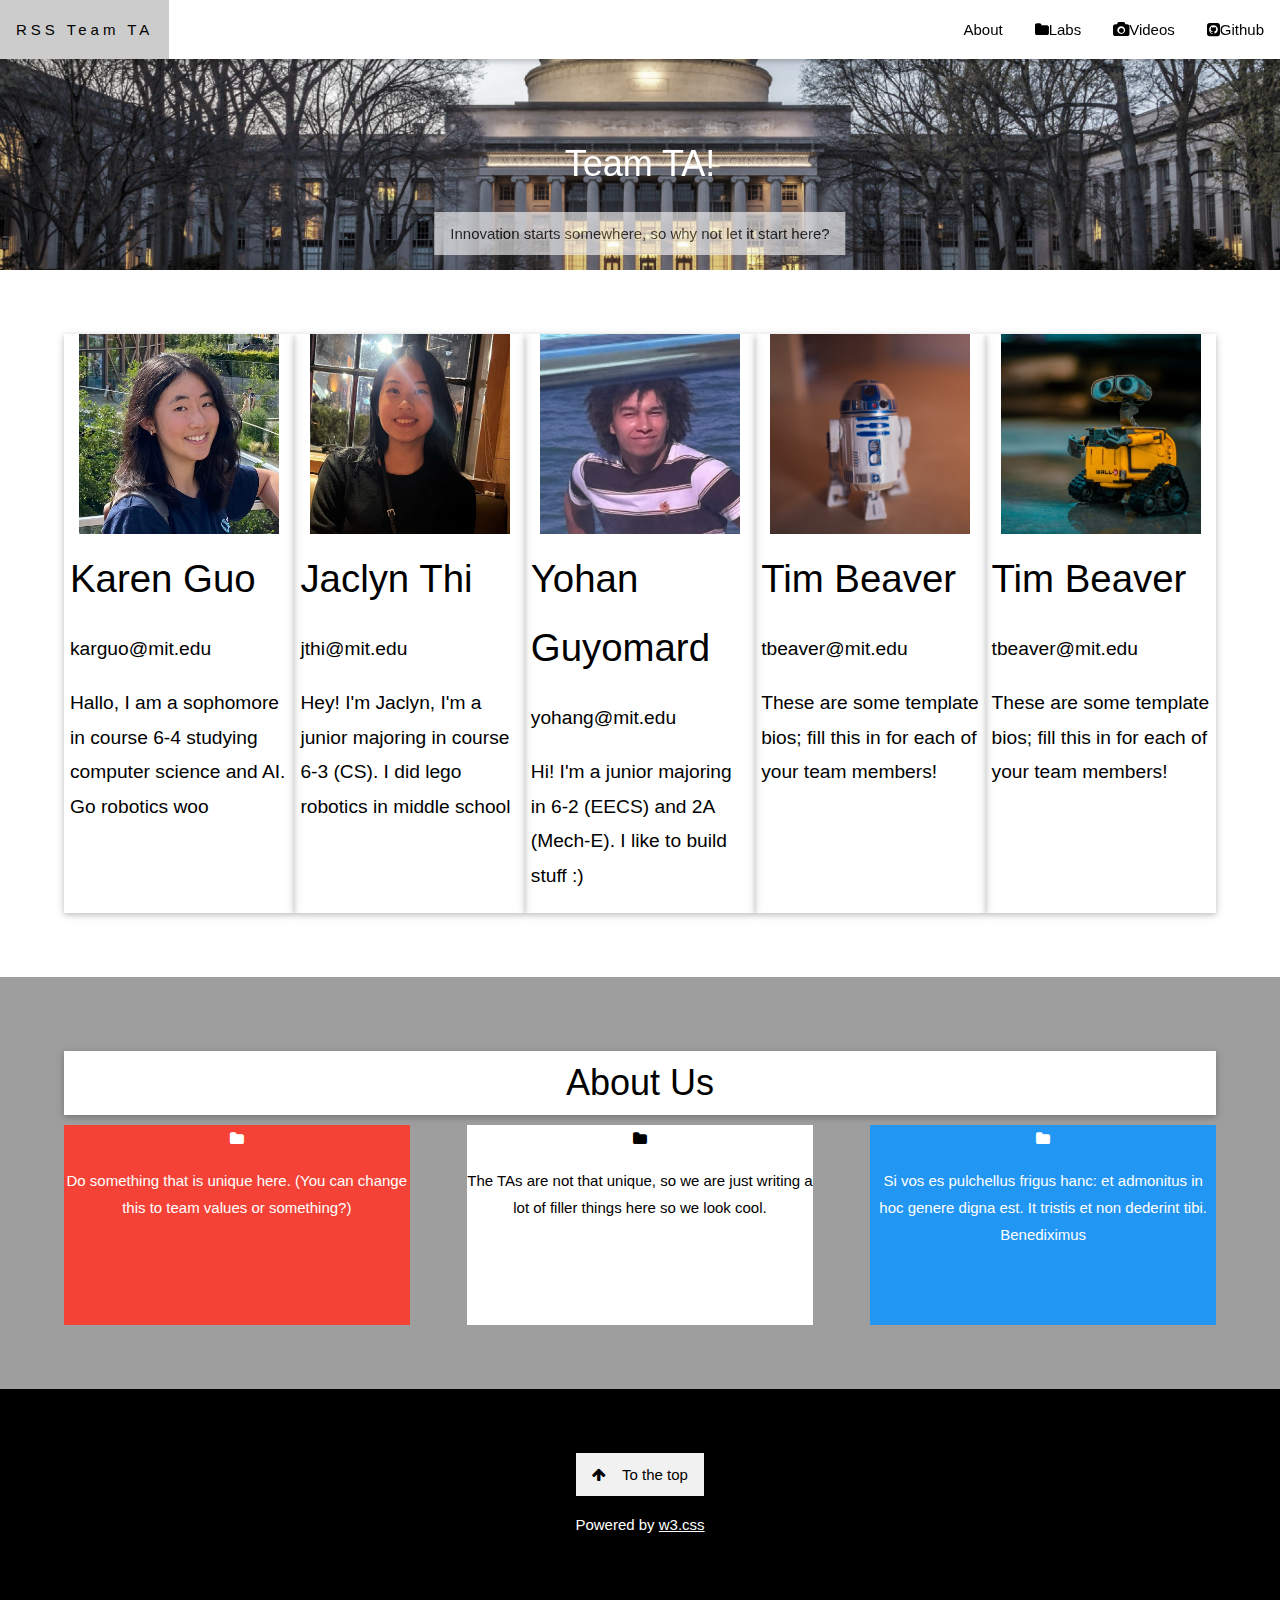
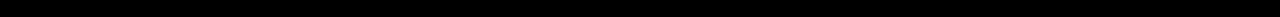
<file: index.html>
<!DOCTYPE html>
<html>
  <title>RSS Team TA</title>
  <meta charset="UTF-8" />
  <meta name="viewport" content="width=device-width, initial-scale=1" />
  <link rel="stylesheet" href="https://www.w3schools.com/w3css/4/w3.css" />
  <link
    rel="stylesheet"
    href="https://fonts.googleapis.com/css?family=Raleway"
  />
  <link
    rel="stylesheet"
    href="https://cdnjs.cloudflare.com/ajax/libs/font-awesome/4.7.0/css/font-awesome.min.css"
  />

  <style>
    body,
    p,
    h1,
    h2,
    h3,
    h4,
    h5,
    h6 {
      font-family: Palatino Linotype, sans-serif;
    }

    body,
    html {
      height: 100%;
      line-height: 1.8;
    }

    /* Full height image header */
    .title_img {
      background-position: center;
      background-size: cover;
      background-image: url("./img/mit.jpg");
      height: 30%;
      /* max-height: 30%; */
    }

    .team_member {
      width: 20%; /* Change this so you can fit x Team members in a row*/
      float: left;
      padding: 0% 6px;
      min-height: 500px;
    }
    .team_member p {
      font-size: 10px;
      font-size: 1.5vw;
    }
    .team_member h4 {
      font-size: 20px;
      font-size: 3vw;
    }

    .headshot {
      display: block;
      margin: auto;
      max-width: 100%;
      width: 200px;
      height: 200px;
      max-height: 200px;
      overflow: hidden;
    }

    .w3-bar .w3-button {
      padding: 16px;
    }
  </style>

  <body>
    <!-- If you change something in the Navbar you have to change it on each page (sit on top) -->
    <!-- MAKE SURE YOU GET THE RELATIVE PATHS RIGHT FOR THE NAV BAR!!!!-->
    <div class="w3-top">
      <div class="w3-bar w3-white w3-card" id="myNavbar">
        <a href="#home" class="w3-bar-item w3-button w3-wide">RSS Team TA</a>
        <!-- Right-sided navbar links -->
        <div class="w3-right w3-hide-small">
          <a href="#about" class="w3-bar-item w3-button">About</a>
          <a href="labs/" class="w3-bar-item w3-button"
            ><i class="fa fa-folder"></i>Labs</a
          >
          <a
            href="https://www.youtube.com/watch?v=dQw4w9WgXcQ"
            class="w3-bar-item w3-button"
            ><i class="fa fa-camera"></i>Videos</a
          >
          <a href="https://github.com/mit-rss" class="w3-bar-item w3-button"
            ><i class="fa fa-github-square"></i>Github</a
          >
        </div>
        <!-- Hide right-floated links on small screens and replace them with a menu icon -->

        <a
          href="javascript:void(0)"
          class="w3-bar-item w3-button w3-right w3-hide-large w3-hide-medium"
          onclick="w3_open()"
        >
          <i class="fa fa-bars"></i>
        </a>
      </div>
    </div>

    <!-- Sidebar on small screens when clicking the menu icon -->
    <nav
      class="w3-sidebar w3-bar-block w3-black w3-card w3-animate-left w3-hide-medium w3-hide-large"
      style="display: none"
      id="mySidebar"
    >
      <a
        href="javascript:void(0)"
        onclick="w3_close()"
        class="w3-bar-item w3-button w3-large w3-padding-16"
        >Close X</a
      >
      <a href="#about" onclick="w3_close()" class="w3-bar-item w3-button"
        >About</a
      >
      <a href="labs/" onclick="w3_close()" class="w3-bar-item w3-button"
        >Labs</a
      >
      <a
        href="https://www.youtube.com/watch?v=dQw4w9WgXcQ"
        onclick="w3_close()"
        class="w3-bar-item w3-button"
        >Videos</a
      >
      <a
        href="https://github.com/mit-rss"
        onclick="w3_close()"
        class="w3-bar-item w3-button"
        >Github</a
      >
    </nav>
    <!-- End of repeated content on each page-->

    <!-- Header with full-height image -->
    <header class="title_img w3-display-container w3-grayscale-min" id="home">
      <div class="w3-display-bottommiddle w3-text-white w3-center">
        <h1>Team TA!</h1>
        <p>
          <a
            href="https://youtu.be/xLZU6TcSmRo"
            style="width: 100%"
            class="w3-button w3-white w3-opacity w3-hover-opacity-off"
          >
            Innovation starts somewhere, so why not let it start here?
          </a>
        </p>
      </div>
    </header>

<div class="w3-container w3-white" style="padding:5% 5%">
      <div style="display: flex; flex-direction: row;">
      <div class="w3-card team_member">
        <img class="headshot" src="img/karen.jpg" />
        <h4>Karen Guo</h4>
        <p>karguo@mit.edu</p>
        <p>
          Hallo, I am a sophomore in course 6-4 studying computer science and
          AI. Go robotics woo
        </p>
      </div>
      <div class="w3-card team_member">
        <img class="headshot" src="img/IMG_6398 copy.jpeg">
        <h4>Jaclyn Thi</h4>
        <p>jthi@mit.edu</p>
        <p>Hey! I'm Jaclyn, I'm a junior majoring in course 6-3 (CS). I did lego robotics in middle school
        </p>
      </div>
      <div class="w3-card team_member">
        <img class="headshot" src="img/yohan.JPG" />
        <h4>Yohan Guyomard</h4>
        <p>yohang@mit.edu</p>
        <p>
          Hi! I'm a junior majoring in 6-2 (EECS) and 2A (Mech-E). I like to
          build stuff :)
        </p>
      </div>
      <div class="w3-card team_member">
        <img class="headshot" src="img/r2.jpg" />
        <h4>Tim Beaver</h4>
        <p>tbeaver@mit.edu</p>
        <p>
          These are some template bios; fill this in for each of your team
          members!
        </p>
      </div>
      <div class="w3-card team_member">
        <img class="headshot" src="img/wall_e.jfif" />
        <h4>Tim Beaver</h4>
        <p>tbeaver@mit.edu</p>
        <p>
          These are some template bios; fill this in for each of your team
          members!
        </p>
      </div>
    </div>
    </div>

    <!-- Contact Section -->
    <div
      class="w3-container w3-grey"
      style="padding: 5% 5%; text-align: center"
      id="about"
    >
      <div class="w3-card w3-white" style="width: 100%">
        <h1>About Us</h1>
      </div>
      <div
        class="w3-cell w3-red"
        style="width: 30%; float: left; min-height: 200px"
      >
        <i class="fa fa-folder"></i>
        <!--Put an image here or something?-->
        <p>
          Do something that is unique here. (You can change this to team values
          or something?)
        </p>
      </div>
      <div
        class="w3-cell w3-white"
        style="width: 30%; margin-left: 5%; float: left; min-height: 200px"
      >
        <i class="fa fa-folder"></i
        ><!--Put an image here or something?-->
        <p>
          The TAs are not that unique, so we are just writing a lot of filler
          things here so we look cool.
        </p>
      </div>
      <div
        class="w3-cell w3-blue"
        style="width: 30%; margin-left: 5%; float: left; min-height: 200px"
      >
        <i class="fa fa-folder"></i
        ><!--Put an image here or something?-->
        <p>
          Si vos es pulchellus frigus hanc: et admonitus in hoc genere digna
          est. It tristis et non dederint tibi. Benediximus
        </p>
      </div>
    </div>
  </body>

  <!-- Footer -->
  <footer class="w3-center w3-black w3-padding-64">
    <a href="#home" class="w3-button w3-light-grey"
      ><i class="fa fa-arrow-up w3-margin-right"></i>To the top</a
    >
    <p>
      Powered by
      <a
        href="https://www.w3schools.com/w3css/default.asp"
        title="W3.CSS"
        target="_blank"
        class="w3-hover-text-green"
        >w3.css</a
      >
    </p>
  </footer>

  <script>
    // Modal Image Gallery
    function onClick(element) {
      document.getElementById("img01").src = element.src;
      document.getElementById("modal01").style.display = "block";
      var captionText = document.getElementById("caption");
      captionText.innerHTML = element.alt;
    }

    // Toggle between showing and hiding the sidebar when clicking the menu icon
    var mySidebar = document.getElementById("mySidebar");

    function w3_open() {
      if (mySidebar.style.display === "block") {
        mySidebar.style.display = "none";
      } else {
        mySidebar.style.display = "block";
      }
    }

    // Close the sidebar with the close button
    function w3_close() {
      mySidebar.style.display = "none";
    }
  </script>
</html>
</file>
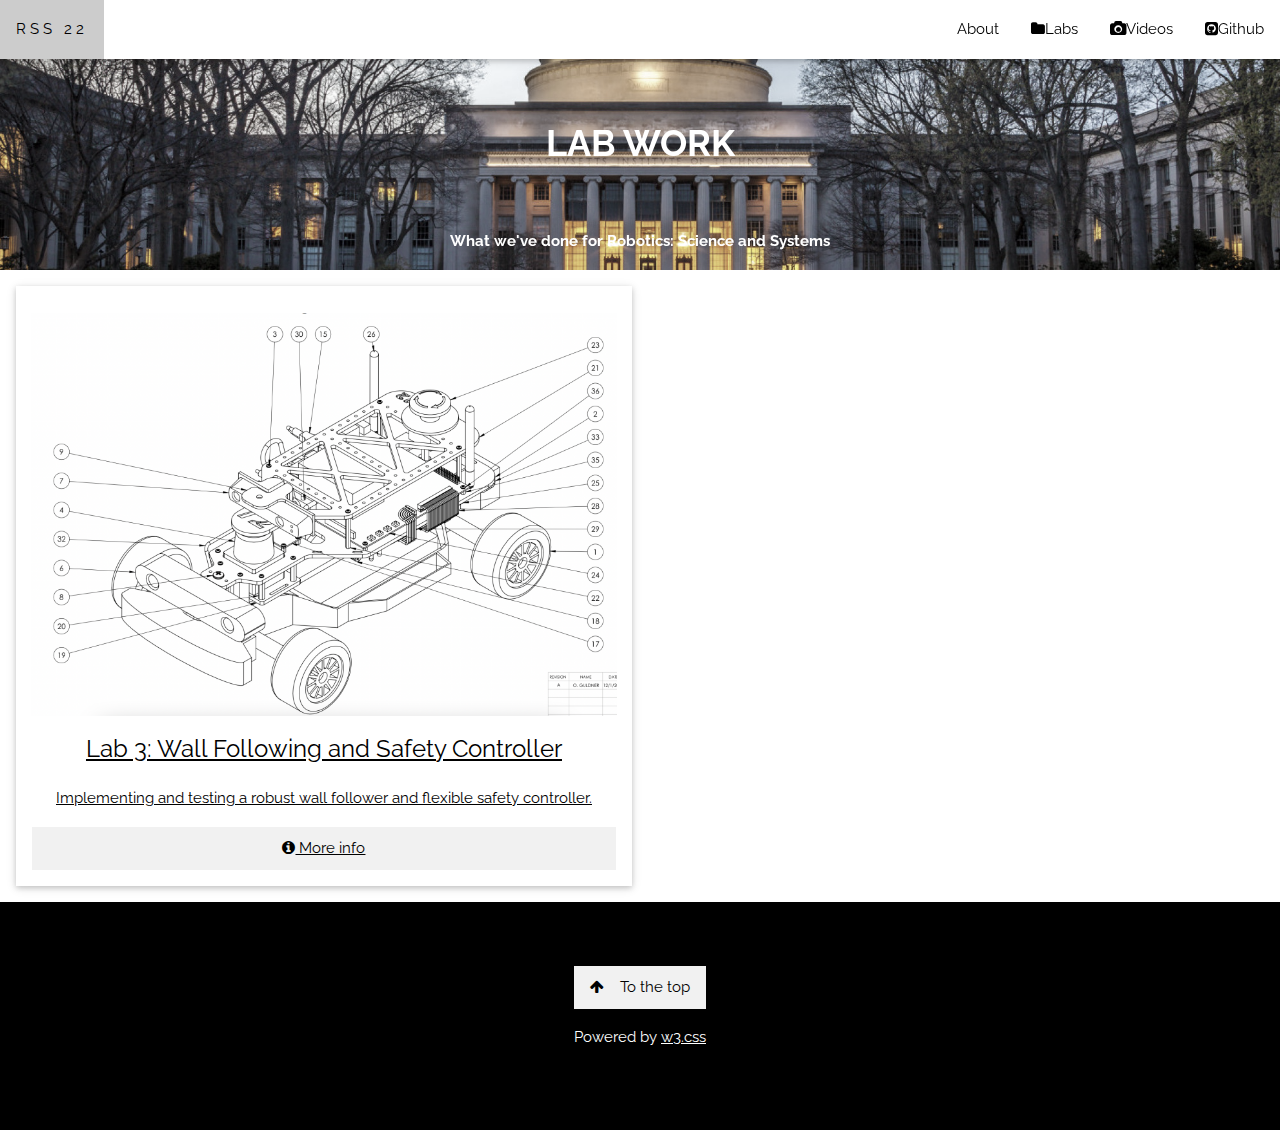
<file: labs/index.html>
<!DOCTYPE html>
<html>
<title>RSS Team 22</title>
<meta charset="UTF-8">
<meta name="viewport" content="width=device-width, initial-scale=1">
<link rel="stylesheet" href="https://www.w3schools.com/w3css/4/w3.css">
<link rel="stylesheet" href="https://fonts.googleapis.com/css?family=Raleway">
<link rel="stylesheet" href="https://cdnjs.cloudflare.com/ajax/libs/font-awesome/4.7.0/css/font-awesome.min.css">
<style>
body,h1,h2,h3,h4,h5,h6 {font-family: "Raleway", sans-serif}

body, html {
  height: 100%;
  line-height: 1.8;
}

/* Full height image header */
.title_img {
  background-position: center;
  background-size: cover;
  background-image: url("../img/mit.jpg");
  height: 30%;
  /* max-height: 30%; */
}

.w3-bar .w3-button {
  padding: 16px;
}
</style>


<body>
<!-- If you change something in the Navbar you have to change it on each page (sit on top) -->
<!-- MAKE SURE YOU GET THE RELATIVE PATHS RIGHT FOR THE NAV BAR!!!!-->
<div class="w3-top">
  <div class="w3-bar w3-white w3-card" id="myNavbar">
    <a href="#home" class="w3-bar-item w3-button w3-wide">RSS 22</a>
    <!-- Right-sided navbar links -->
    <div class="w3-right w3-hide-small">
      <a href="#about" class="w3-bar-item w3-button">About</a>
      <a href="labs/" class="w3-bar-item w3-button"><i class="fa fa-folder"></i>Labs</a>
      <a href="https://drive.google.com/drive/folders/1vYI8ZJwBlmxcLFDR0Tf4HF-xYGwRd57i?usp=sharing" class="w3-bar-item w3-button"><i class="fa fa-camera"></i>Videos</a>
      <a href="https://github.com/rss2023-22" class="w3-bar-item w3-button"><i class="fa fa-github-square"></i>Github</a>
    </div>
    <!-- Hide right-floated links on small screens and replace them with a menu icon -->

    <a href="javascript:void(0)" class="w3-bar-item w3-button w3-right w3-hide-large w3-hide-medium" onclick="w3_open()">
      <i class="fa fa-bars"></i>
    </a>
  </div>
</div>


<!-- Sidebar on small screens when clicking the menu icon -->
<nav class="w3-sidebar w3-bar-block w3-black w3-card w3-animate-left w3-hide-medium w3-hide-large" style="display:none" id="mySidebar">
  <a href="javascript:void(0)" onclick="w3_close()" class="w3-bar-item w3-button w3-large w3-padding-16">Close X</a>
  <a href="../#about" onclick="w3_close()" class="w3-bar-item w3-button">About</a>
  <a href="./" onclick="w3_close()" class="w3-bar-item w3-button">Labs</a>
  <a href="https://drive.google.com/drive/folders/1vYI8ZJwBlmxcLFDR0Tf4HF-xYGwRd57i?usp=sharing" onclick="w3_close()" class="w3-bar-item w3-button">Videos</a>
  <a href="https://github.com/mit-rss" onclick="w3_close()" class="w3-bar-item w3-button">Github</a>
</nav>

<header class="title_img w3-display-container w3-grayscale-min">
  <div class="w3-display-bottommiddle w3-text-white w3-center">
    <h1 class="w3-center" style="font-weight:bold">LAB WORK</h1> </br>
    <p class="w3-center" style="font-weight:bold">What we've done for Robotics: Science and Systems</p>
  </div>
</header>
  <!-- End of repeated content on each page-->

  <!-- Lab Sections -->
  <div class="w3-row-padding w3-white">
    <!-- Example Lab -->
  <!--   <div class="w3-col l6 m6 w3-margin-bottom" style="margin-top:16px;max-width:50%">
      <div class="w3-card w3-center" style="min-height:600px">
        </br>
        <img src="img/charles.jpg" alt="Survival" style="width:95%" onclick="onClick(this)" class="w3-hover-opacity">
        <div class="w3-container" style="margin-top:auto">
          <h3><a href="example_lab">Lab 0: Example Lab</h3>
          <p>Example of rendering html and embedding your presentation and report pdf.</p>
          <p><a href="example_lab"><button class="w3-button w3-light-grey w3-block"><i class="fa fa-info-circle"></i> More info</button></a></p>
        </div>
      </div>
    </div> -->
    <!-- Lab 3 -->
    <div class="w3-col l6 m6 w3-margin-bottom" style="margin-top:16px;max-width:50%">
      <div class="w3-card w3-center" style="min-height:600px">
        </br>
        <img src="img/lab3.png" alt="Survival" style="width:95%" onclick="onClick(this)" class="w3-hover-opacity">
        <div class="w3-container" style="margin-top:auto">
          <h3><a href="lab3">Lab 3: Wall Following and Safety Controller</h3>
          <p>Implementing and testing a robust wall follower and flexible safety controller.</p>
          <p><a href="lab3"><button class="w3-button w3-light-grey w3-block"><i class="fa fa-info-circle"></i> More info</button></a></p>
        </div>
      </div>
    </div>
  <!-- end the lab section -->
  </div>

</body>

<!-- Footer -->
<footer class="w3-center w3-black w3-padding-64">
  <a href="#labs" class="w3-button w3-light-grey"><i class="fa fa-arrow-up w3-margin-right"></i>To the top</a>
  <p>Powered by <a href="https://www.w3schools.com/w3css/default.asp" title="W3.CSS" target="_blank" class="w3-hover-text-green">w3.css</a></p>
</footer>

<script>
// Modal Image Gallery
function onClick(element) {
  document.getElementById("img01").src = element.src;
  document.getElementById("modal01").style.display = "block";
  var captionText = document.getElementById("caption");
  captionText.innerHTML = element.alt;
}

// Toggle between showing and hiding the sidebar when clicking the menu icon
var mySidebar = document.getElementById("mySidebar");

function w3_open() {
  if (mySidebar.style.display === 'block') {
    mySidebar.style.display = 'none';
  } else {
    mySidebar.style.display = 'block';
  }
}

// Close the sidebar with the close button
function w3_close() {
    mySidebar.style.display = "none";
}
</script>

</html>
</file>
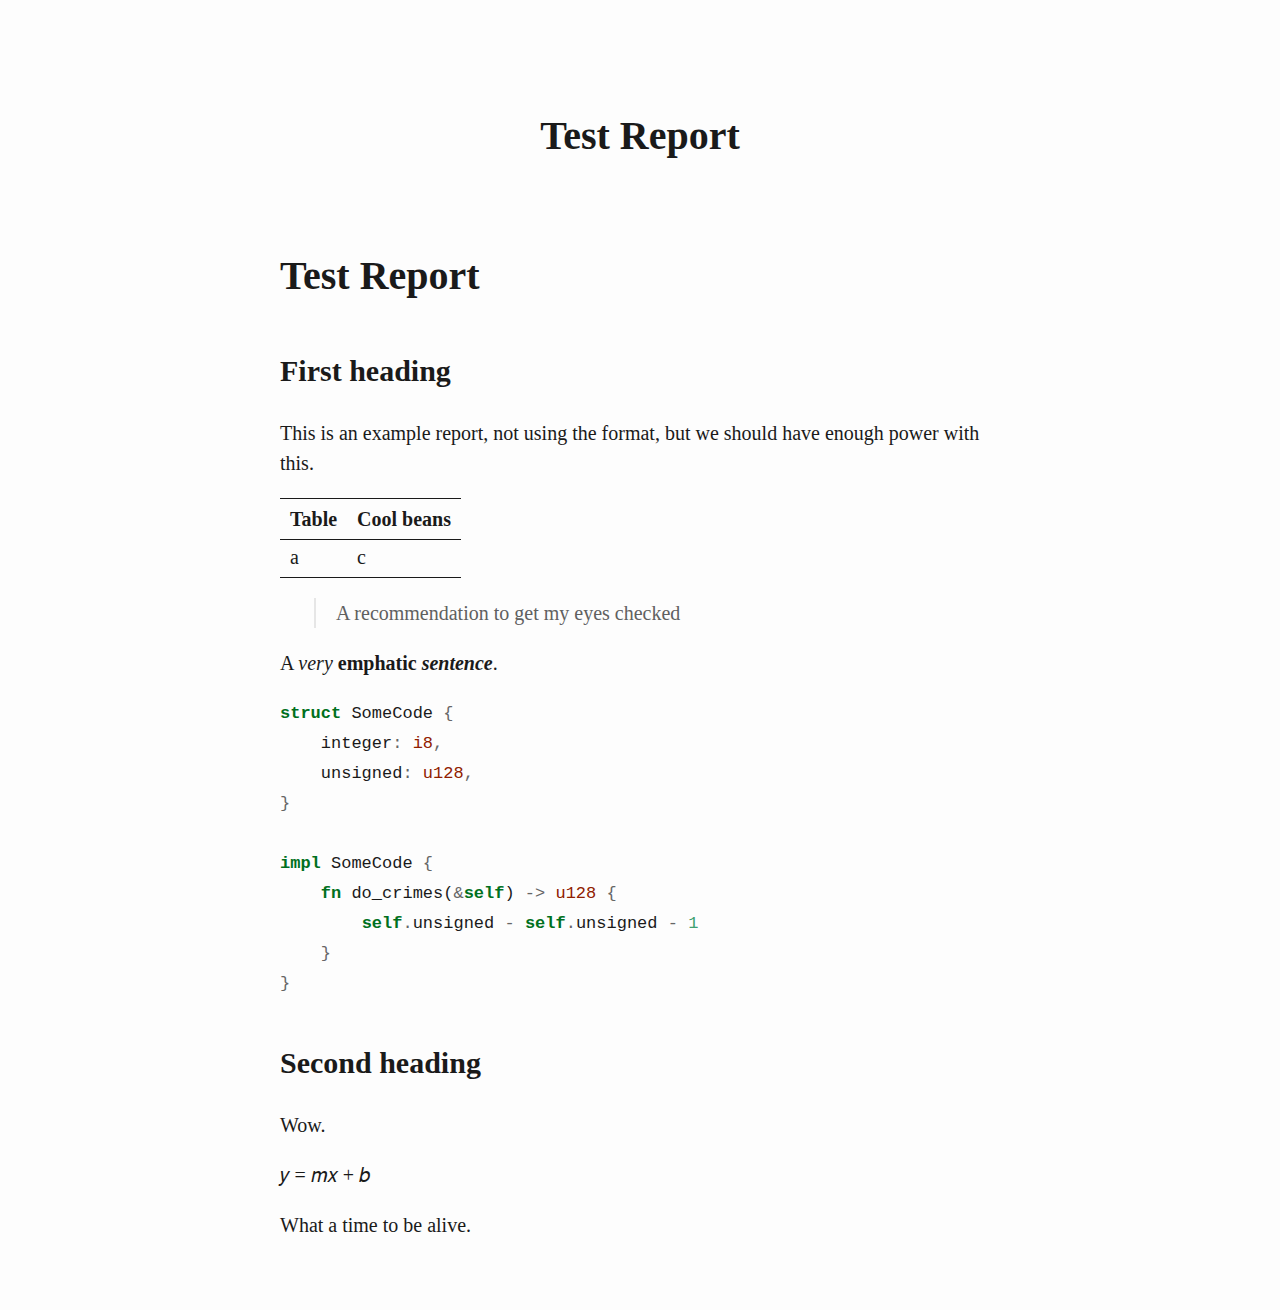
<file: generated/html/test_report.html>
<!DOCTYPE html>
<html xmlns="http://www.w3.org/1999/xhtml" lang="" xml:lang="">
<head>
  <meta charset="utf-8" />
  <meta name="generator" content="pandoc" />
  <meta name="viewport" content="width=device-width, initial-scale=1.0, user-scalable=yes" />
  <title>Test Report</title>
  <style>
    html {
      line-height: 1.5;
      font-family: Georgia, serif;
      font-size: 20px;
      color: #1a1a1a;
      background-color: #fdfdfd;
    }
    body {
      margin: 0 auto;
      max-width: 36em;
      padding-left: 50px;
      padding-right: 50px;
      padding-top: 50px;
      padding-bottom: 50px;
      hyphens: auto;
      overflow-wrap: break-word;
      text-rendering: optimizeLegibility;
      font-kerning: normal;
    }
    @media (max-width: 600px) {
      body {
        font-size: 0.9em;
        padding: 1em;
      }
      h1 {
        font-size: 1.8em;
      }
    }
    @media print {
      body {
        background-color: transparent;
        color: black;
        font-size: 12pt;
      }
      p, h2, h3 {
        orphans: 3;
        widows: 3;
      }
      h2, h3, h4 {
        page-break-after: avoid;
      }
    }
    p {
      margin: 1em 0;
    }
    a {
      color: #1a1a1a;
    }
    a:visited {
      color: #1a1a1a;
    }
    img {
      max-width: 100%;
    }
    h1, h2, h3, h4, h5, h6 {
      margin-top: 1.4em;
    }
    h5, h6 {
      font-size: 1em;
      font-style: italic;
    }
    h6 {
      font-weight: normal;
    }
    ol, ul {
      padding-left: 1.7em;
      margin-top: 1em;
    }
    li > ol, li > ul {
      margin-top: 0;
    }
    blockquote {
      margin: 1em 0 1em 1.7em;
      padding-left: 1em;
      border-left: 2px solid #e6e6e6;
      color: #606060;
    }
    code {
      font-family: Menlo, Monaco, 'Lucida Console', Consolas, monospace;
      font-size: 85%;
      margin: 0;
    }
    pre {
      margin: 1em 0;
      overflow: auto;
    }
    pre code {
      padding: 0;
      overflow: visible;
      overflow-wrap: normal;
    }
    .sourceCode {
     background-color: transparent;
     overflow: visible;
    }
    hr {
      background-color: #1a1a1a;
      border: none;
      height: 1px;
      margin: 1em 0;
    }
    table {
      margin: 1em 0;
      border-collapse: collapse;
      width: 100%;
      overflow-x: auto;
      display: block;
      font-variant-numeric: lining-nums tabular-nums;
    }
    table caption {
      margin-bottom: 0.75em;
    }
    tbody {
      margin-top: 0.5em;
      border-top: 1px solid #1a1a1a;
      border-bottom: 1px solid #1a1a1a;
    }
    th {
      border-top: 1px solid #1a1a1a;
      padding: 0.25em 0.5em 0.25em 0.5em;
    }
    td {
      padding: 0.125em 0.5em 0.25em 0.5em;
    }
    header {
      margin-bottom: 4em;
      text-align: center;
    }
    #TOC li {
      list-style: none;
    }
    #TOC ul {
      padding-left: 1.3em;
    }
    #TOC > ul {
      padding-left: 0;
    }
    #TOC a:not(:hover) {
      text-decoration: none;
    }
    code{white-space: pre-wrap;}
    span.smallcaps{font-variant: small-caps;}
    span.underline{text-decoration: underline;}
    div.column{display: inline-block; vertical-align: top; width: 50%;}
    div.hanging-indent{margin-left: 1.5em; text-indent: -1.5em;}
    ul.task-list{list-style: none;}
    pre > code.sourceCode { white-space: pre; position: relative; }
    pre > code.sourceCode > span { display: inline-block; line-height: 1.25; }
    pre > code.sourceCode > span:empty { height: 1.2em; }
    .sourceCode { overflow: visible; }
    code.sourceCode > span { color: inherit; text-decoration: inherit; }
    div.sourceCode { margin: 1em 0; }
    pre.sourceCode { margin: 0; }
    @media screen {
    div.sourceCode { overflow: auto; }
    }
    @media print {
    pre > code.sourceCode { white-space: pre-wrap; }
    pre > code.sourceCode > span { text-indent: -5em; padding-left: 5em; }
    }
    pre.numberSource code
      { counter-reset: source-line 0; }
    pre.numberSource code > span
      { position: relative; left: -4em; counter-increment: source-line; }
    pre.numberSource code > span > a:first-child::before
      { content: counter(source-line);
        position: relative; left: -1em; text-align: right; vertical-align: baseline;
        border: none; display: inline-block;
        -webkit-touch-callout: none; -webkit-user-select: none;
        -khtml-user-select: none; -moz-user-select: none;
        -ms-user-select: none; user-select: none;
        padding: 0 4px; width: 4em;
        color: #aaaaaa;
      }
    pre.numberSource { margin-left: 3em; border-left: 1px solid #aaaaaa;  padding-left: 4px; }
    div.sourceCode
      {   }
    @media screen {
    pre > code.sourceCode > span > a:first-child::before { text-decoration: underline; }
    }
    code span.al { color: #ff0000; font-weight: bold; } /* Alert */
    code span.an { color: #60a0b0; font-weight: bold; font-style: italic; } /* Annotation */
    code span.at { color: #7d9029; } /* Attribute */
    code span.bn { color: #40a070; } /* BaseN */
    code span.bu { } /* BuiltIn */
    code span.cf { color: #007020; font-weight: bold; } /* ControlFlow */
    code span.ch { color: #4070a0; } /* Char */
    code span.cn { color: #880000; } /* Constant */
    code span.co { color: #60a0b0; font-style: italic; } /* Comment */
    code span.cv { color: #60a0b0; font-weight: bold; font-style: italic; } /* CommentVar */
    code span.do { color: #ba2121; font-style: italic; } /* Documentation */
    code span.dt { color: #902000; } /* DataType */
    code span.dv { color: #40a070; } /* DecVal */
    code span.er { color: #ff0000; font-weight: bold; } /* Error */
    code span.ex { } /* Extension */
    code span.fl { color: #40a070; } /* Float */
    code span.fu { color: #06287e; } /* Function */
    code span.im { } /* Import */
    code span.in { color: #60a0b0; font-weight: bold; font-style: italic; } /* Information */
    code span.kw { color: #007020; font-weight: bold; } /* Keyword */
    code span.op { color: #666666; } /* Operator */
    code span.ot { color: #007020; } /* Other */
    code span.pp { color: #bc7a00; } /* Preprocessor */
    code span.sc { color: #4070a0; } /* SpecialChar */
    code span.ss { color: #bb6688; } /* SpecialString */
    code span.st { color: #4070a0; } /* String */
    code span.va { color: #19177c; } /* Variable */
    code span.vs { color: #4070a0; } /* VerbatimString */
    code span.wa { color: #60a0b0; font-weight: bold; font-style: italic; } /* Warning */
  </style>
  <!--[if lt IE 9]>
    <script src="//cdnjs.cloudflare.com/ajax/libs/html5shiv/3.7.3/html5shiv-printshiv.min.js"></script>
  <![endif]-->
</head>
<body>
<header id="title-block-header">
<h1 class="title">Test Report</h1>
</header>
<h1 id="test-report">Test Report</h1>
<h2 id="first-heading">First heading</h2>
<p>This is an example report, not using the format, but we should have
enough power with this.</p>
<table>
<thead>
<tr class="header">
<th>Table</th>
<th>Cool beans</th>
</tr>
</thead>
<tbody>
<tr class="odd">
<td>a</td>
<td>c</td>
</tr>
</tbody>
</table>
<blockquote>
<p>A recommendation to get my eyes checked</p>
</blockquote>
<p>A <em>very</em> <strong>emphatic</strong>
<strong><em>sentence</em></strong>.</p>
<div class="sourceCode" id="cb1"><pre
class="sourceCode rust"><code class="sourceCode rust"><span id="cb1-1"><a href="#cb1-1" aria-hidden="true" tabindex="-1"></a><span class="kw">struct</span> SomeCode <span class="op">{</span></span>
<span id="cb1-2"><a href="#cb1-2" aria-hidden="true" tabindex="-1"></a>    integer<span class="op">:</span> <span class="dt">i8</span><span class="op">,</span></span>
<span id="cb1-3"><a href="#cb1-3" aria-hidden="true" tabindex="-1"></a>    unsigned<span class="op">:</span> <span class="dt">u128</span><span class="op">,</span></span>
<span id="cb1-4"><a href="#cb1-4" aria-hidden="true" tabindex="-1"></a><span class="op">}</span></span>
<span id="cb1-5"><a href="#cb1-5" aria-hidden="true" tabindex="-1"></a></span>
<span id="cb1-6"><a href="#cb1-6" aria-hidden="true" tabindex="-1"></a><span class="kw">impl</span> SomeCode <span class="op">{</span></span>
<span id="cb1-7"><a href="#cb1-7" aria-hidden="true" tabindex="-1"></a>    <span class="kw">fn</span> do_crimes(<span class="op">&amp;</span><span class="kw">self</span>) <span class="op">-&gt;</span> <span class="dt">u128</span> <span class="op">{</span></span>
<span id="cb1-8"><a href="#cb1-8" aria-hidden="true" tabindex="-1"></a>        <span class="kw">self</span><span class="op">.</span>unsigned <span class="op">-</span> <span class="kw">self</span><span class="op">.</span>unsigned <span class="op">-</span> <span class="dv">1</span></span>
<span id="cb1-9"><a href="#cb1-9" aria-hidden="true" tabindex="-1"></a>    <span class="op">}</span></span>
<span id="cb1-10"><a href="#cb1-10" aria-hidden="true" tabindex="-1"></a><span class="op">}</span></span></code></pre></div>
<h2 id="second-heading">Second heading</h2>
<p>Wow.</p>
<p><math display="inline" xmlns="http://www.w3.org/1998/Math/MathML"><semantics><mrow><mi>y</mi><mo>=</mo><mi>m</mi><mi>x</mi><mo>+</mo><mi>b</mi></mrow><annotation encoding="application/x-tex">y = mx + b</annotation></semantics></math></p>
<p>What a time to be alive.</p>
</body>
</html>
</file>
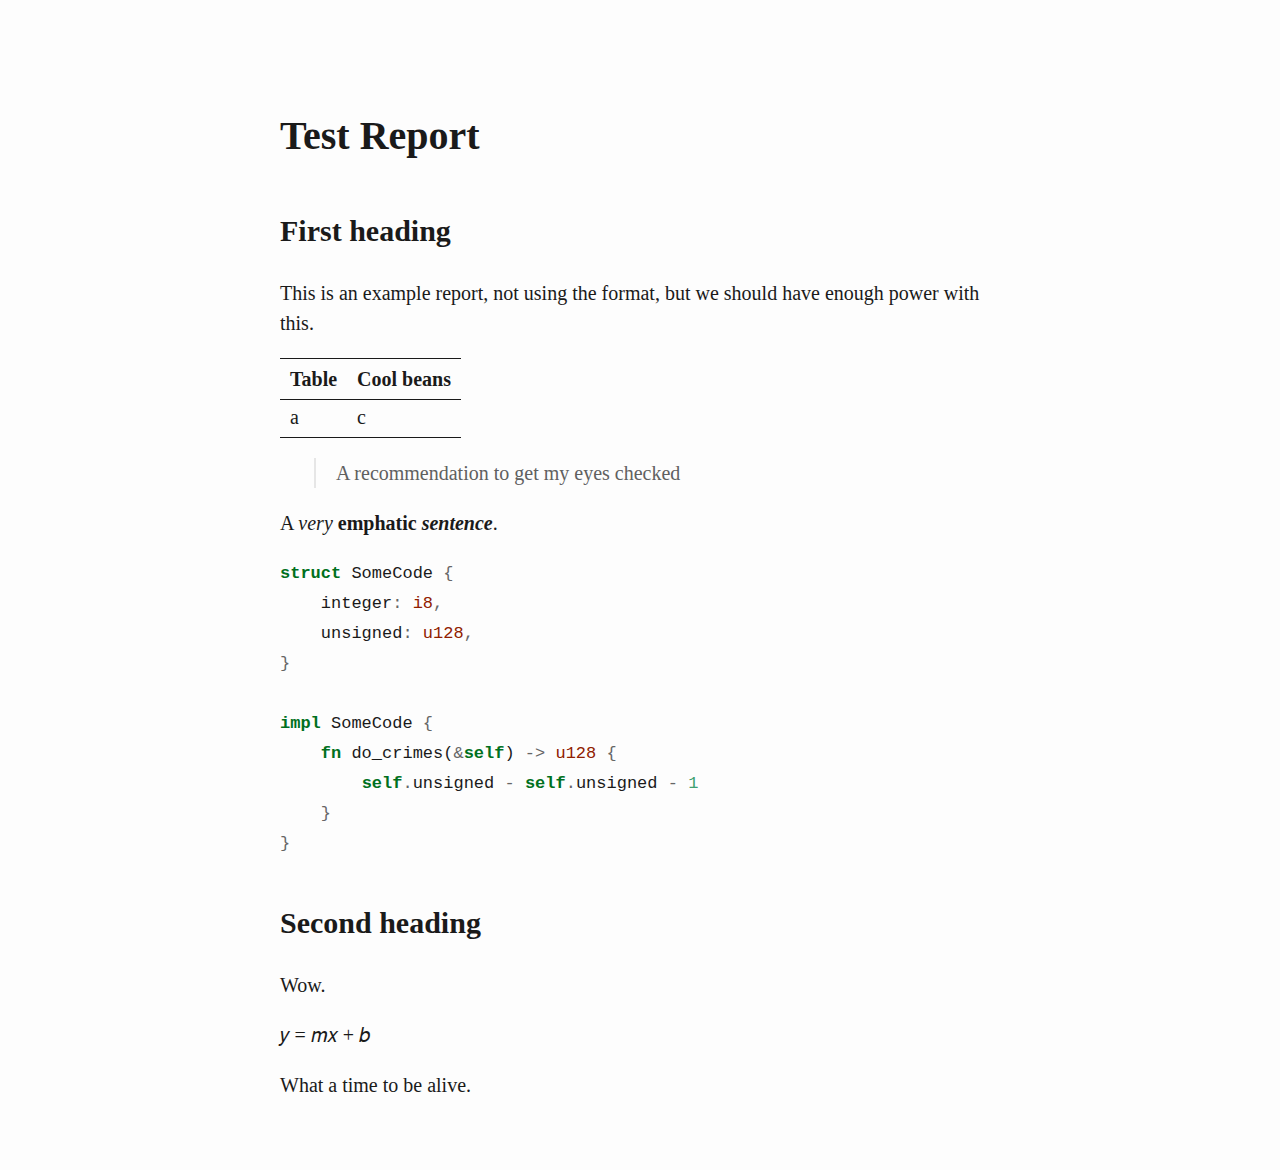
<file: generated/pdfs/test_report/test_report.html>
<!DOCTYPE html>
<html xmlns="http://www.w3.org/1999/xhtml" lang="" xml:lang="">
<head>
  <meta charset="utf-8" />
  <meta name="generator" content="pandoc" />
  <meta name="viewport" content="width=device-width, initial-scale=1.0, user-scalable=yes" />
  <title>test_report</title>
  <style>
    html {
      line-height: 1.5;
      font-family: Georgia, serif;
      font-size: 20px;
      color: #1a1a1a;
      background-color: #fdfdfd;
    }
    body {
      margin: 0 auto;
      max-width: 36em;
      padding-left: 50px;
      padding-right: 50px;
      padding-top: 50px;
      padding-bottom: 50px;
      hyphens: auto;
      overflow-wrap: break-word;
      text-rendering: optimizeLegibility;
      font-kerning: normal;
    }
    @media (max-width: 600px) {
      body {
        font-size: 0.9em;
        padding: 1em;
      }
      h1 {
        font-size: 1.8em;
      }
    }
    @media print {
      body {
        background-color: transparent;
        color: black;
        font-size: 12pt;
      }
      p, h2, h3 {
        orphans: 3;
        widows: 3;
      }
      h2, h3, h4 {
        page-break-after: avoid;
      }
    }
    p {
      margin: 1em 0;
    }
    a {
      color: #1a1a1a;
    }
    a:visited {
      color: #1a1a1a;
    }
    img {
      max-width: 100%;
    }
    h1, h2, h3, h4, h5, h6 {
      margin-top: 1.4em;
    }
    h5, h6 {
      font-size: 1em;
      font-style: italic;
    }
    h6 {
      font-weight: normal;
    }
    ol, ul {
      padding-left: 1.7em;
      margin-top: 1em;
    }
    li > ol, li > ul {
      margin-top: 0;
    }
    blockquote {
      margin: 1em 0 1em 1.7em;
      padding-left: 1em;
      border-left: 2px solid #e6e6e6;
      color: #606060;
    }
    code {
      font-family: Menlo, Monaco, 'Lucida Console', Consolas, monospace;
      font-size: 85%;
      margin: 0;
    }
    pre {
      margin: 1em 0;
      overflow: auto;
    }
    pre code {
      padding: 0;
      overflow: visible;
      overflow-wrap: normal;
    }
    .sourceCode {
     background-color: transparent;
     overflow: visible;
    }
    hr {
      background-color: #1a1a1a;
      border: none;
      height: 1px;
      margin: 1em 0;
    }
    table {
      margin: 1em 0;
      border-collapse: collapse;
      width: 100%;
      overflow-x: auto;
      display: block;
      font-variant-numeric: lining-nums tabular-nums;
    }
    table caption {
      margin-bottom: 0.75em;
    }
    tbody {
      margin-top: 0.5em;
      border-top: 1px solid #1a1a1a;
      border-bottom: 1px solid #1a1a1a;
    }
    th {
      border-top: 1px solid #1a1a1a;
      padding: 0.25em 0.5em 0.25em 0.5em;
    }
    td {
      padding: 0.125em 0.5em 0.25em 0.5em;
    }
    header {
      margin-bottom: 4em;
      text-align: center;
    }
    #TOC li {
      list-style: none;
    }
    #TOC ul {
      padding-left: 1.3em;
    }
    #TOC > ul {
      padding-left: 0;
    }
    #TOC a:not(:hover) {
      text-decoration: none;
    }
    code{white-space: pre-wrap;}
    span.smallcaps{font-variant: small-caps;}
    span.underline{text-decoration: underline;}
    div.column{display: inline-block; vertical-align: top; width: 50%;}
    div.hanging-indent{margin-left: 1.5em; text-indent: -1.5em;}
    ul.task-list{list-style: none;}
    pre > code.sourceCode { white-space: pre; position: relative; }
    pre > code.sourceCode > span { display: inline-block; line-height: 1.25; }
    pre > code.sourceCode > span:empty { height: 1.2em; }
    .sourceCode { overflow: visible; }
    code.sourceCode > span { color: inherit; text-decoration: inherit; }
    div.sourceCode { margin: 1em 0; }
    pre.sourceCode { margin: 0; }
    @media screen {
    div.sourceCode { overflow: auto; }
    }
    @media print {
    pre > code.sourceCode { white-space: pre-wrap; }
    pre > code.sourceCode > span { text-indent: -5em; padding-left: 5em; }
    }
    pre.numberSource code
      { counter-reset: source-line 0; }
    pre.numberSource code > span
      { position: relative; left: -4em; counter-increment: source-line; }
    pre.numberSource code > span > a:first-child::before
      { content: counter(source-line);
        position: relative; left: -1em; text-align: right; vertical-align: baseline;
        border: none; display: inline-block;
        -webkit-touch-callout: none; -webkit-user-select: none;
        -khtml-user-select: none; -moz-user-select: none;
        -ms-user-select: none; user-select: none;
        padding: 0 4px; width: 4em;
        color: #aaaaaa;
      }
    pre.numberSource { margin-left: 3em; border-left: 1px solid #aaaaaa;  padding-left: 4px; }
    div.sourceCode
      {   }
    @media screen {
    pre > code.sourceCode > span > a:first-child::before { text-decoration: underline; }
    }
    code span.al { color: #ff0000; font-weight: bold; } /* Alert */
    code span.an { color: #60a0b0; font-weight: bold; font-style: italic; } /* Annotation */
    code span.at { color: #7d9029; } /* Attribute */
    code span.bn { color: #40a070; } /* BaseN */
    code span.bu { } /* BuiltIn */
    code span.cf { color: #007020; font-weight: bold; } /* ControlFlow */
    code span.ch { color: #4070a0; } /* Char */
    code span.cn { color: #880000; } /* Constant */
    code span.co { color: #60a0b0; font-style: italic; } /* Comment */
    code span.cv { color: #60a0b0; font-weight: bold; font-style: italic; } /* CommentVar */
    code span.do { color: #ba2121; font-style: italic; } /* Documentation */
    code span.dt { color: #902000; } /* DataType */
    code span.dv { color: #40a070; } /* DecVal */
    code span.er { color: #ff0000; font-weight: bold; } /* Error */
    code span.ex { } /* Extension */
    code span.fl { color: #40a070; } /* Float */
    code span.fu { color: #06287e; } /* Function */
    code span.im { } /* Import */
    code span.in { color: #60a0b0; font-weight: bold; font-style: italic; } /* Information */
    code span.kw { color: #007020; font-weight: bold; } /* Keyword */
    code span.op { color: #666666; } /* Operator */
    code span.ot { color: #007020; } /* Other */
    code span.pp { color: #bc7a00; } /* Preprocessor */
    code span.sc { color: #4070a0; } /* SpecialChar */
    code span.ss { color: #bb6688; } /* SpecialString */
    code span.st { color: #4070a0; } /* String */
    code span.va { color: #19177c; } /* Variable */
    code span.vs { color: #4070a0; } /* VerbatimString */
    code span.wa { color: #60a0b0; font-weight: bold; font-style: italic; } /* Warning */
  </style>
  <!--[if lt IE 9]>
    <script src="//cdnjs.cloudflare.com/ajax/libs/html5shiv/3.7.3/html5shiv-printshiv.min.js"></script>
  <![endif]-->
</head>
<body>
<h1 id="test-report">Test Report</h1>
<h2 id="first-heading">First heading</h2>
<p>This is an example report, not using the format, but we should have
enough power with this.</p>
<table>
<thead>
<tr class="header">
<th>Table</th>
<th>Cool beans</th>
</tr>
</thead>
<tbody>
<tr class="odd">
<td>a</td>
<td>c</td>
</tr>
</tbody>
</table>
<blockquote>
<p>A recommendation to get my eyes checked</p>
</blockquote>
<p>A <em>very</em> <strong>emphatic</strong>
<strong><em>sentence</em></strong>.</p>
<div class="sourceCode" id="cb1"><pre
class="sourceCode rust"><code class="sourceCode rust"><span id="cb1-1"><a href="#cb1-1" aria-hidden="true" tabindex="-1"></a><span class="kw">struct</span> SomeCode <span class="op">{</span></span>
<span id="cb1-2"><a href="#cb1-2" aria-hidden="true" tabindex="-1"></a>    integer<span class="op">:</span> <span class="dt">i8</span><span class="op">,</span></span>
<span id="cb1-3"><a href="#cb1-3" aria-hidden="true" tabindex="-1"></a>    unsigned<span class="op">:</span> <span class="dt">u128</span><span class="op">,</span></span>
<span id="cb1-4"><a href="#cb1-4" aria-hidden="true" tabindex="-1"></a><span class="op">}</span></span>
<span id="cb1-5"><a href="#cb1-5" aria-hidden="true" tabindex="-1"></a></span>
<span id="cb1-6"><a href="#cb1-6" aria-hidden="true" tabindex="-1"></a><span class="kw">impl</span> SomeCode <span class="op">{</span></span>
<span id="cb1-7"><a href="#cb1-7" aria-hidden="true" tabindex="-1"></a>    <span class="kw">fn</span> do_crimes(<span class="op">&amp;</span><span class="kw">self</span>) <span class="op">-&gt;</span> <span class="dt">u128</span> <span class="op">{</span></span>
<span id="cb1-8"><a href="#cb1-8" aria-hidden="true" tabindex="-1"></a>        <span class="kw">self</span><span class="op">.</span>unsigned <span class="op">-</span> <span class="kw">self</span><span class="op">.</span>unsigned <span class="op">-</span> <span class="dv">1</span></span>
<span id="cb1-9"><a href="#cb1-9" aria-hidden="true" tabindex="-1"></a>    <span class="op">}</span></span>
<span id="cb1-10"><a href="#cb1-10" aria-hidden="true" tabindex="-1"></a><span class="op">}</span></span></code></pre></div>
<h2 id="second-heading">Second heading</h2>
<p>Wow.</p>
<p><math display="inline" xmlns="http://www.w3.org/1998/Math/MathML"><semantics><mrow><mi>y</mi><mo>=</mo><mi>m</mi><mi>x</mi><mo>+</mo><mi>b</mi></mrow><annotation encoding="application/x-tex">y = mx + b</annotation></semantics></math></p>
<p>What a time to be alive.</p>
</body>
</html>
</file>
